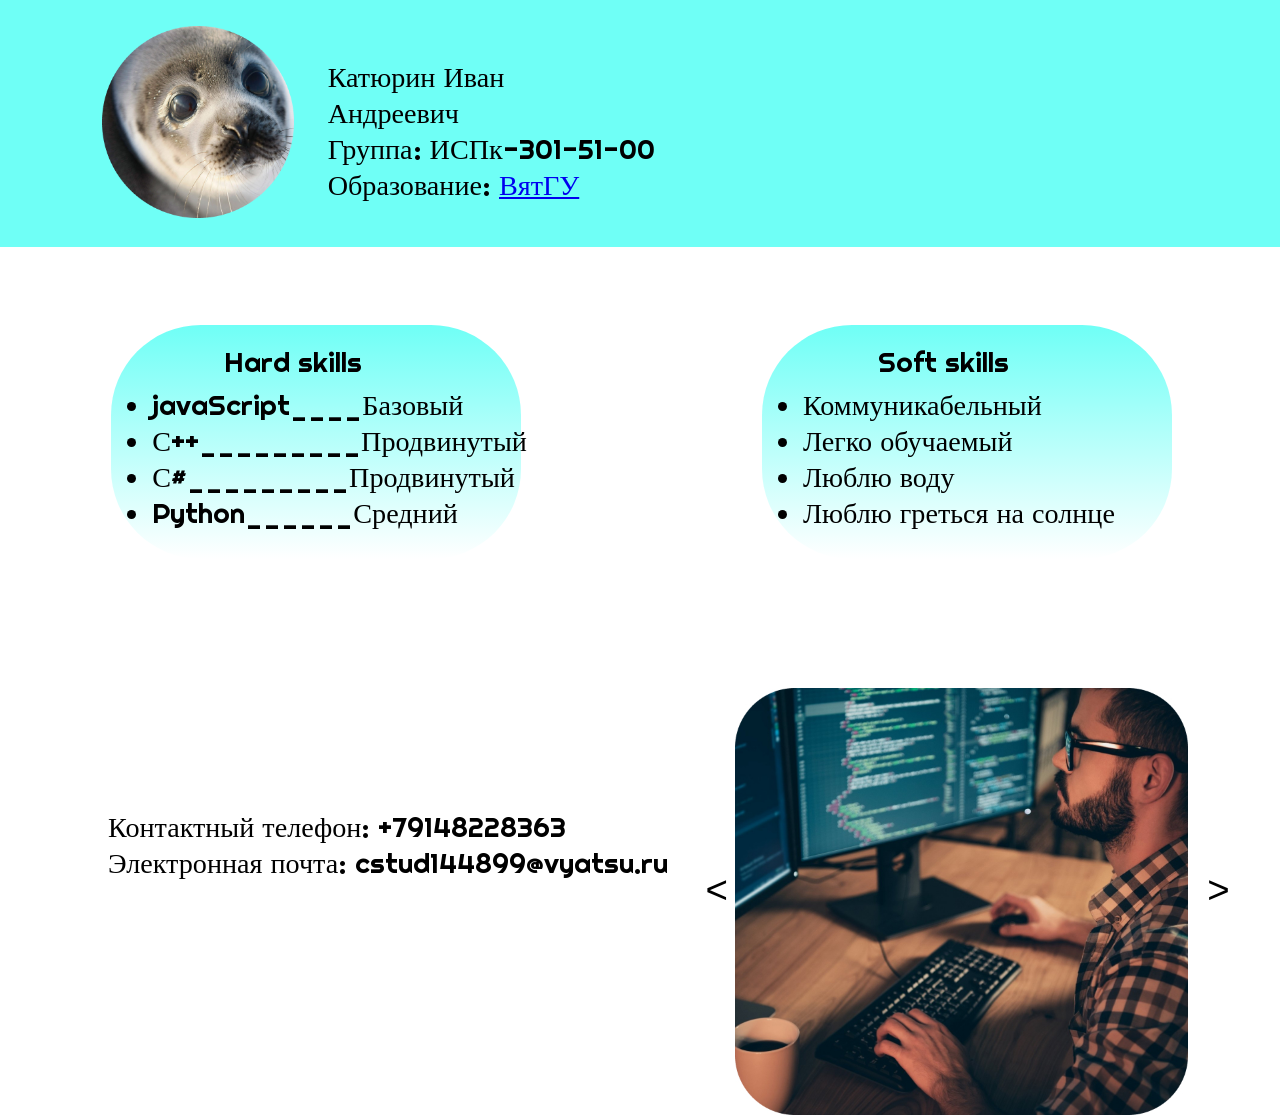
<file: index.html>
<!DOCTYPE html>
<html lang="en">
<head>
    <meta charset="UTF-8">
    <meta http-equiv="X-UA-Compatible" content="IE=edge">
    <meta name="viewport" content="width=device-width, initial-scale=1.0">
    <title>resume</title>
    <link rel = "stylesheet" href = "css/style.css">
</head>
<body>
    <div class="frameall">
    <div class="frame1">
        <div class="cont">
            <div class="retrangle" >
               <img id="pic" src="img/Ellipse 1.png">
                    <p class="inf1">Катюрин Иван<br>Андреевич<br>Группа: ИСПк-301-51-00<br>
                    Образование: <a href="https://www.vyatsu.ru/">ВятГУ</a></p>
                    <div class="mapas">
                        <script type="text/javascript" charset="utf-8" async src="https://api-maps.yandex.ru/services/constructor/1.0/js/?um=constructor%3A9bcd856c0fa445068d09f4eb9465436dcf9efabd6bf86e1447d84a533acdffa7&amp;lang=ru_RU&amp;scroll=true"></script>
                    </div>
                </div> 
        </div>
    </div>
    <div class="frame2">
        <div class="cont">
            <div class="retrangle2">
                <p class="hs">Hard skills<br></p>
                <ul class="hs_block" >
                    <li> javaScript____Базовый</il>
                    <li> С++_________Продвинутый </il>
                    <li> С#_________Продвинутый </il>
                    <li> Python______Средний</il>
                    </ul>
            </div>
            <div class="retrangle3">
                <p class="ss">Soft skills<br></p>
                <ul class="ss_block" >
                    <li> Коммуникабельный</il>
                    <li> Легко обучаемый </il>
                    <li> Люблю воду </il>
                    <li> Люблю греться на солнце</il>
                    </ul>
            </div>
        </div>
    </div>
    <div class="frame3">
        <div class="cont">
            <div class="kontakt">
                <p class="kont">Контактный телефон: +79148228363<br></p>
                <p class="poch">Электронная почта: cstud144899@vyatsu.ru</p>
            </div>
        </div>
  
        <div class="cont">
            <main>
                <div class="rectangle4">
                <div class="slider_container">
                    <div class="slider">
                        <img id="s1" src="img/Rectangle 14.png" alt="">
                        <img id="s2" src="img/Rectangle 15.jpg" alt="">
                        <img id="s3" src="img/Rectangle 16.jpg" alt="">
                    </div>
                    <button class="next">
                    &gt;
                    </button>
                    <button class="prev">
                        &lt;
                    </button>
                </div>
            </main> 
            <script src="slaid.js"></script>
        </div>
    </div> 
  
</div>

</body>
</html>
</file>
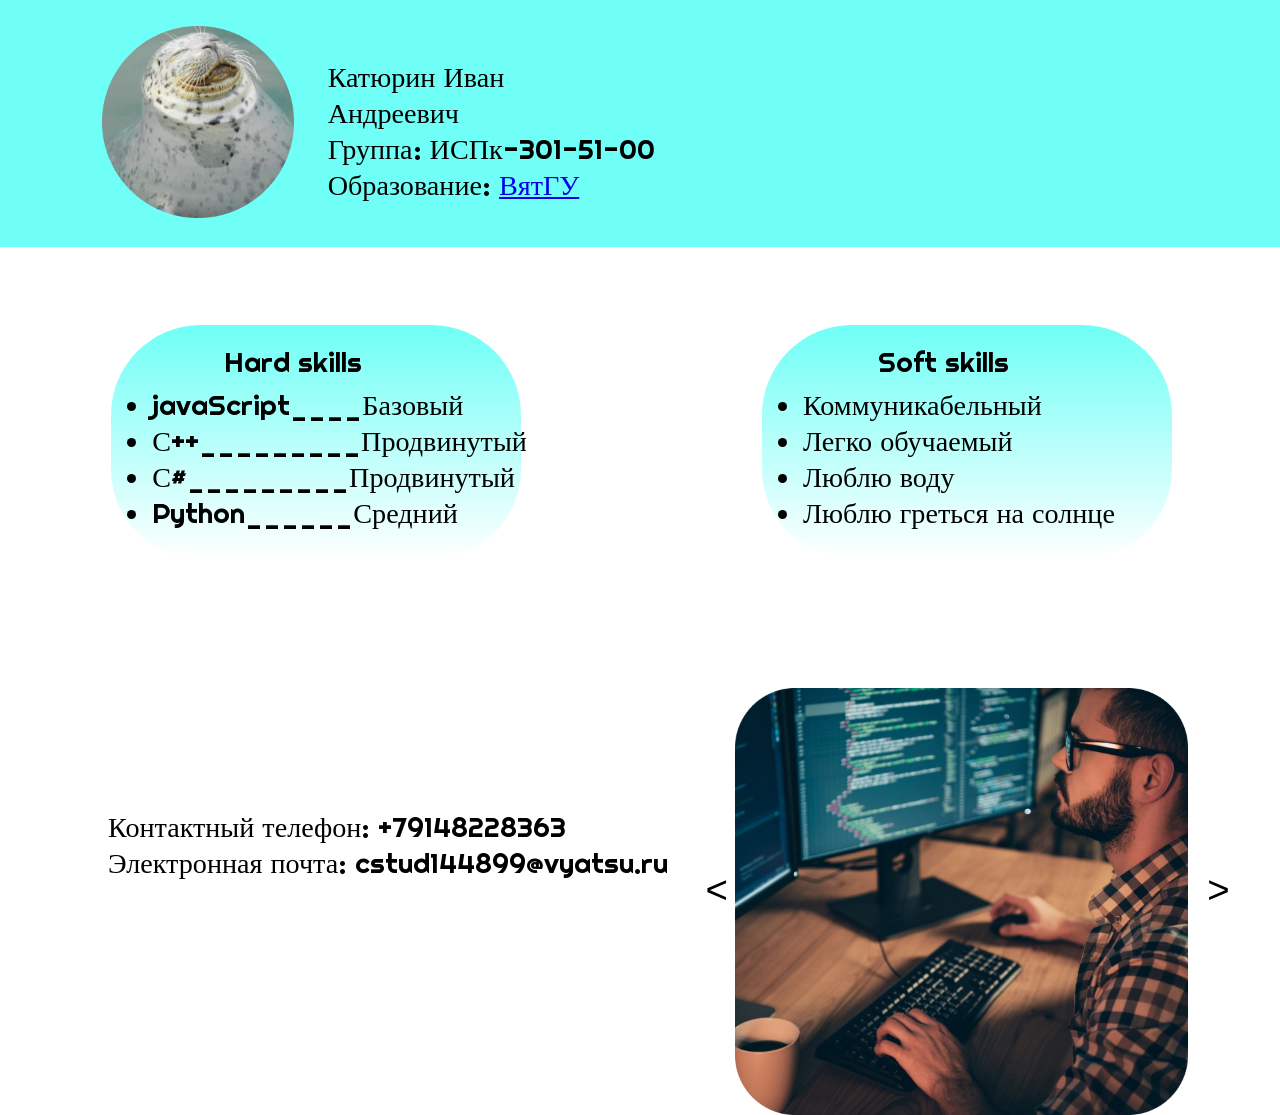
<file: ii.html>
<!DOCTYPE html>
<html lang="en">
<head>
    <meta charset="UTF-8">
    <meta http-equiv="X-UA-Compatible" content="IE=edge">
    <meta name="viewport" content="width=device-width, initial-scale=1.0">
    <title>resume</title>
    <link rel = "stylesheet" href = "css/style.css">
</head>
<body>
    <div class="frameall">
    <div class="frame1">
        <div class="cont">
            <div class="retrangle" >
               <img id="pic" src="/img/svg/Ellipse 1.png">
                    <p class="inf1">Катюрин Иван<br>Андреевич<br>Группа: ИСПк-301-51-00<br>
                    Образование: <a href="https://www.vyatsu.ru/">ВятГУ</a></p>
                    <div class="mapas">
                        <script type="text/javascript" charset="utf-8" async src="https://api-maps.yandex.ru/services/constructor/1.0/js/?um=constructor%3A9bcd856c0fa445068d09f4eb9465436dcf9efabd6bf86e1447d84a533acdffa7&amp;lang=ru_RU&amp;scroll=true"></script>
                    </div>
                </div> 
        </div>
    </div>
    <div class="frame2">
        <div class="cont">
            <div class="retrangle2">
                <p class="hs">Hard skills<br></p>
                <ul class="hs_block" >
                    <li> javaScript____Базовый</il>
                    <li> С++_________Продвинутый </il>
                    <li> С#_________Продвинутый </il>
                    <li> Python______Средний</il>
                    </ul>
            </div>
            <div class="retrangle3">
                <p class="ss">Soft skills<br></p>
                <ul class="ss_block" >
                    <li> Коммуникабельный</il>
                    <li> Легко обучаемый </il>
                    <li> Люблю воду </il>
                    <li> Люблю греться на солнце</il>
                    </ul>
            </div>
        </div>
    </div>
    <div class="frame3">
        <div class="cont">
            <div class="kontakt">
                <p class="kont">Контактный телефон: +79148228363<br></p>
                <p class="poch">Электронная почта: cstud144899@vyatsu.ru</p>
            </div>
        </div>
  
        <div class="cont">
            <main>
                <div class="rectangle4">
                <div class="slider_container">
                    <div class="slider">
                        <img id="s1" src="img/Rectangle 14.png" alt="">
                        <img id="s2" src="img/Rectangle 15.jpg" alt="">
                        <img id="s3" src="img/Rectangle 16.jpg" alt="">
                    </div>
                    <button class="next">
                    &gt;
                    </button>
                    <button class="prev">
                        &lt;
                    </button>
                </div>
            </main> 
            <script src="slaid.js"></script>
        </div>
    </div> 
  
</div>

</body>
</html>
</file>
<file: css/style.css>
/* righteous-regular - latin */
@font-face {
    font-display: swap; /* Check https://developer.mozilla.org/en-US/docs/Web/CSS/@font-face/font-display for other options. */
    font-family: 'Righteous';
    font-style: normal;
    font-weight: 1920;
    src: url('../fonts/righteous-v17-latin-regular.woff2') format('woff2'); /* Chrome 36+, Opera 23+, Firefox 39+, Safari 12+, iOS 10+ */
  }

.cont{
position: relative;

}
.frame1{
min-height: 18em;
}
.frame2{
min-height: 8em;

}
.frame3{
max-height: 3em;
}

.body{
  max-height: 97em;
background-size: cover;
background: aliceblue;
}
.retrangle{
width: 100%;
min-height: 17%;
background-color: #6FFFF6 ;
}
.retrangle2{
    position: absolute;
    width: 32%;
    min-height: 17%;
    left: 8.70vw;
    top: 2.91vw;
    border-radius: 90px;
    background: linear-gradient(180deg, #6FFFF6 0%, rgba(111, 255, 246, 0.00) 100%);
 }
.hs{
    position: absolute;
  
    width: 50%;
    color: black;
    font-size: 36px;
    font-family: 'Righteous';
    font-weight: 400;
    font-size: 2.2vw;
    text-align: center;
    left: 19.4%;
    top: 8%;
    
   
}
.hs_block{
    color: black;
    font-size: 36px;
    font-family: 'Righteous';
    font-weight: 400;
    font-size: 2.2vw;
   padding-left: 10%;
   padding-top: 15%;
   padding-bottom: 7%;
   padding-right: 4%;
}
.retrangle3{
    position: absolute;
    width: 32%;
    min-height: 17%;
    background: #6FFFF6;
    left: 59.53vw;
    top: 2.91vw;
    border-radius: 90px;
    background: linear-gradient(180deg, #6FFFF6 0%, rgba(111, 255, 246, 0.00) 100%);
}
.ss{
    position: absolute;
    width: 50%;
    color: black;
    font-size: 36px;
    font-family: 'Righteous';
    font-weight: 400;
    font-size: 2.2vw;
    text-align: center;
    left: 19.4%;
    top: 8%;
    
}
.ss_block{
    color: black;
    font-size: 36px;
    font-family: 'Righteous';
    font-weight: 400;
    font-size: 2.2vw;
   padding-left: 10%;
   padding-top: 15%;
   padding-bottom: 7%;
   padding-right: 4%;
}

#pic{
width: 15%;
height: auto;
padding-top: 2%;
padding-left: 8%;
padding-bottom: 2%;
}

.inf1{
position: absolute;
color: black;
font-family: 'Righteous';

font-size: 2.2vw;
left: 25.6%;
top: 24%;
}
.kontakt{
position: absolute;
width: 48%;
min-height: 14%;
top: 30.67vw;
left: 7vw;
}
.kont{
    color: #000;
    font-family: 'Righteous';
    font-size: 36px;
    font-size: 2.2vw;
    font-style: normal;
    font-weight: 400;
    line-height: normal;
    padding-left: 3%;
}
.poch{
    color: #000;
    font-family: 'Righteous';
    font-size: 36px;
    font-size: 2.2vw;
    font-style: normal;
    font-weight: 400;
    line-height: normal;
    padding-left: 3%;
  
}


  html,body{
    height: 100%;
}

  #s1,#s2,#s3{
  position: absolute;
  height: auto;
  width: 35.4%;
  min-height: 16%;
  top:  21.27vw;
  left: 57.42vw;
  }
  
  
  .prev{
    position: absolute;
    top: 37vw;
    left: 54.5%;
    right: 45%;
    transform: translateY(-50%);
    background-color: transparent;
    width: 3%;
    min-height: 1%;
    border: none;
    font-size: 3vw;
    color: black;
  }
.next {
  position: absolute;
  top: 37vw;
  left: 93.7%;
  right: 3%;
  transform: translateY(-50%);
  background-color: transparent;
  width: 3%;
  min-height: 1%;
  border: none;
  font-size: 3vw;
  color: black;
}
.mapas{
  position: absolute;
  left:72.8%;
  top: 0%;
 width: 27.2%;
 height: 100%;
  
}



*{
    margin: 0;
    padding: 0;
}
</file>
